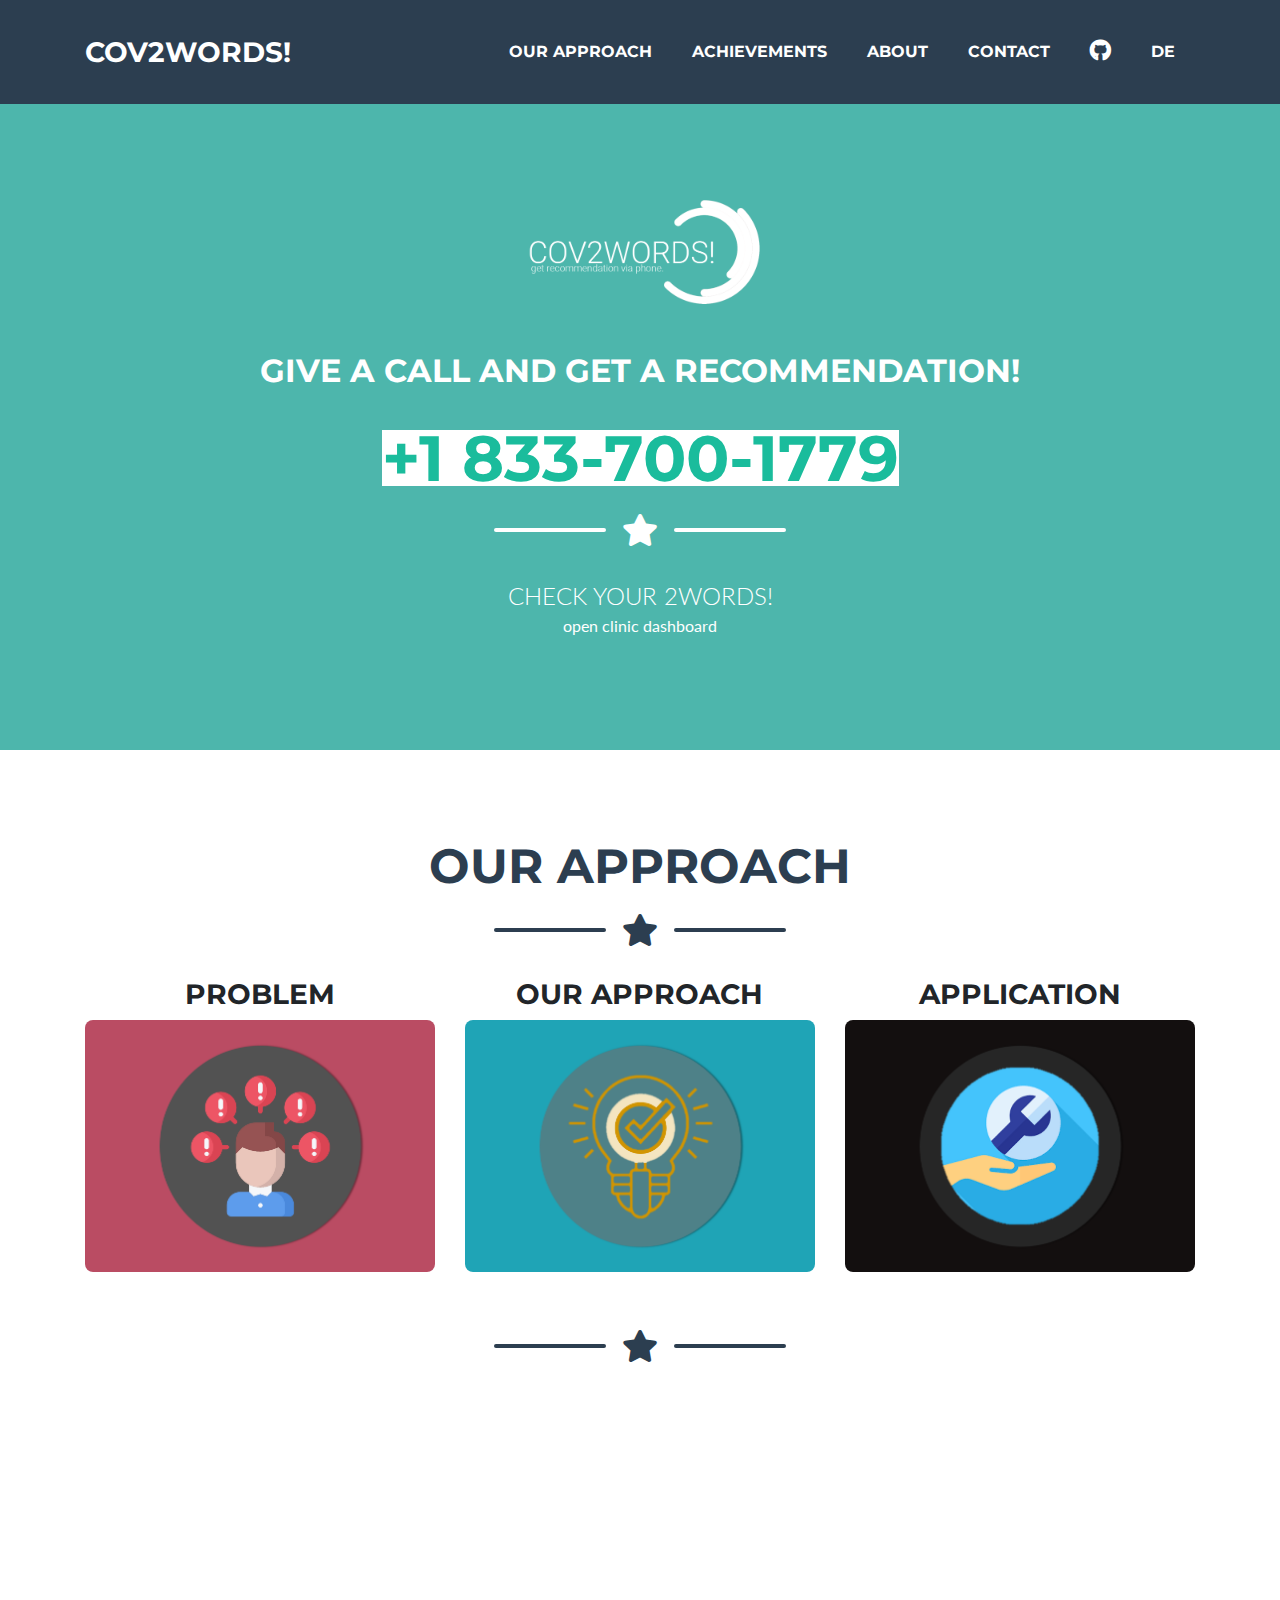
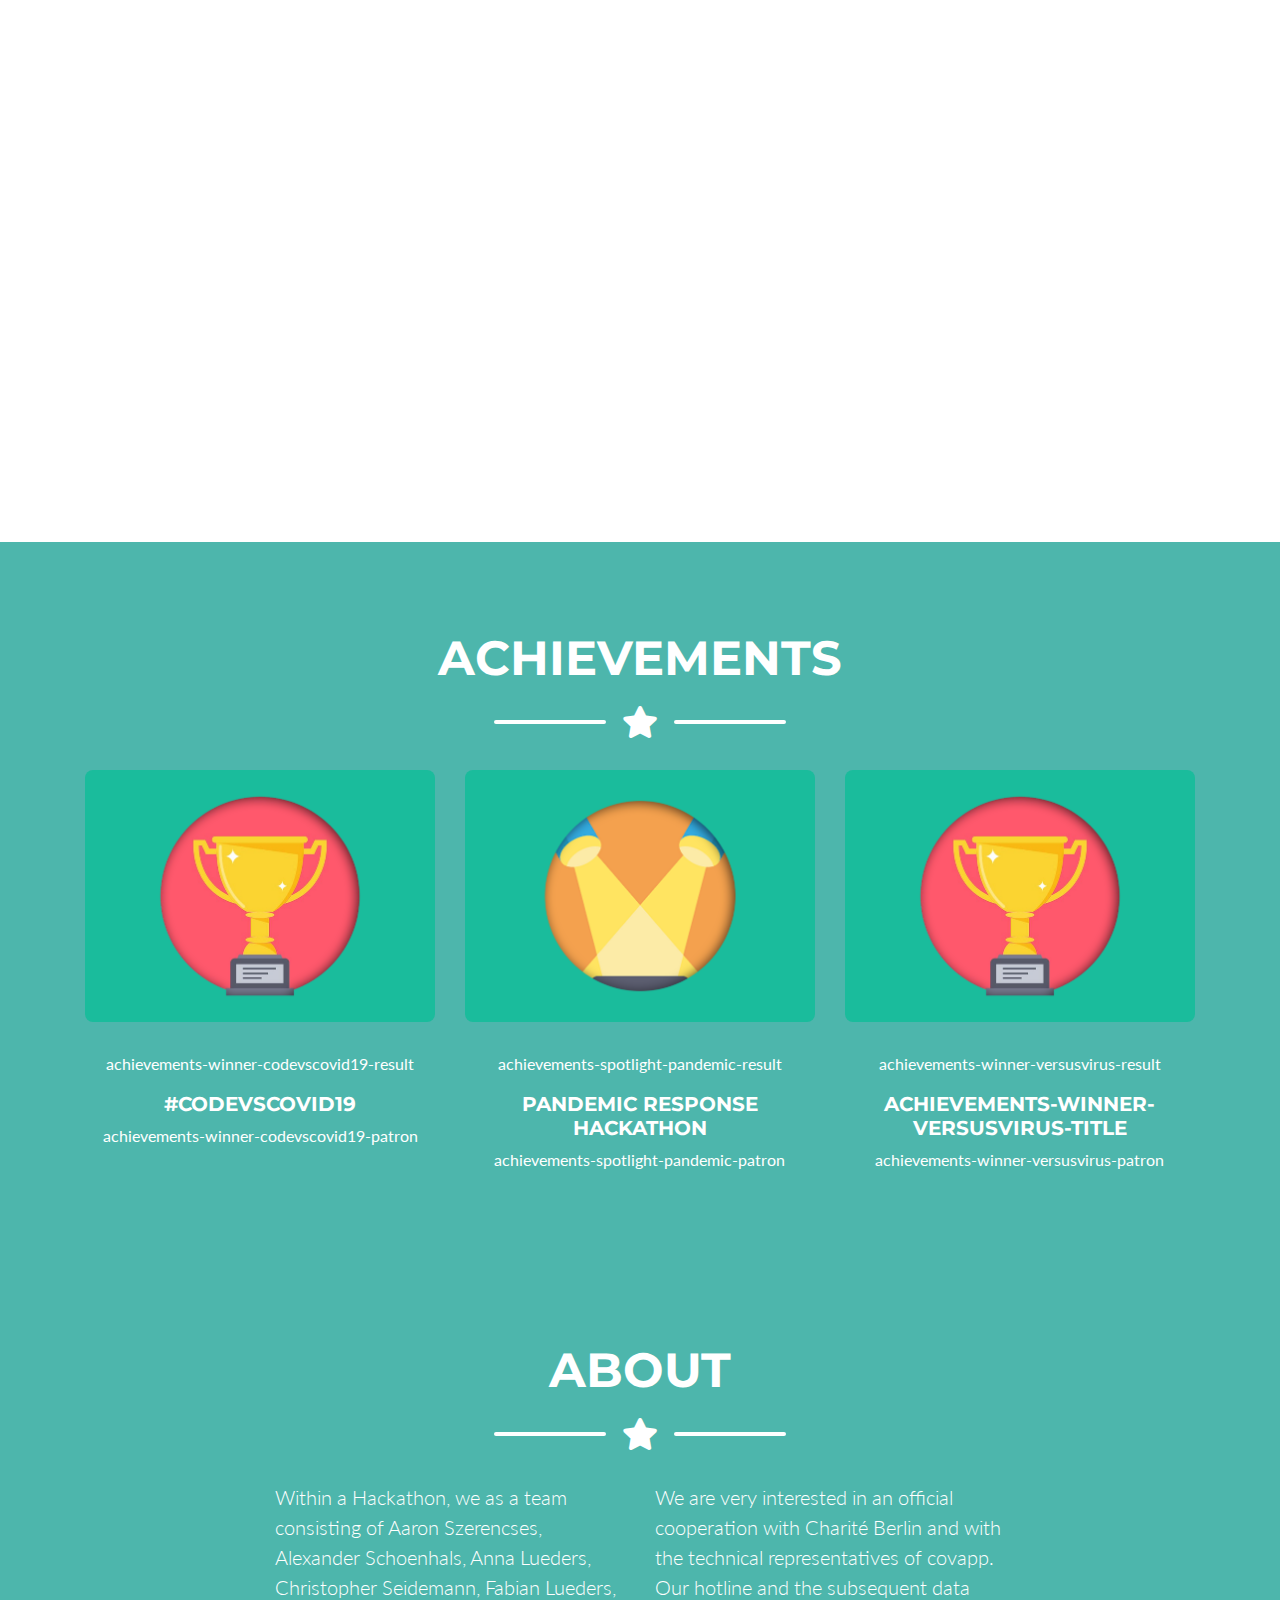
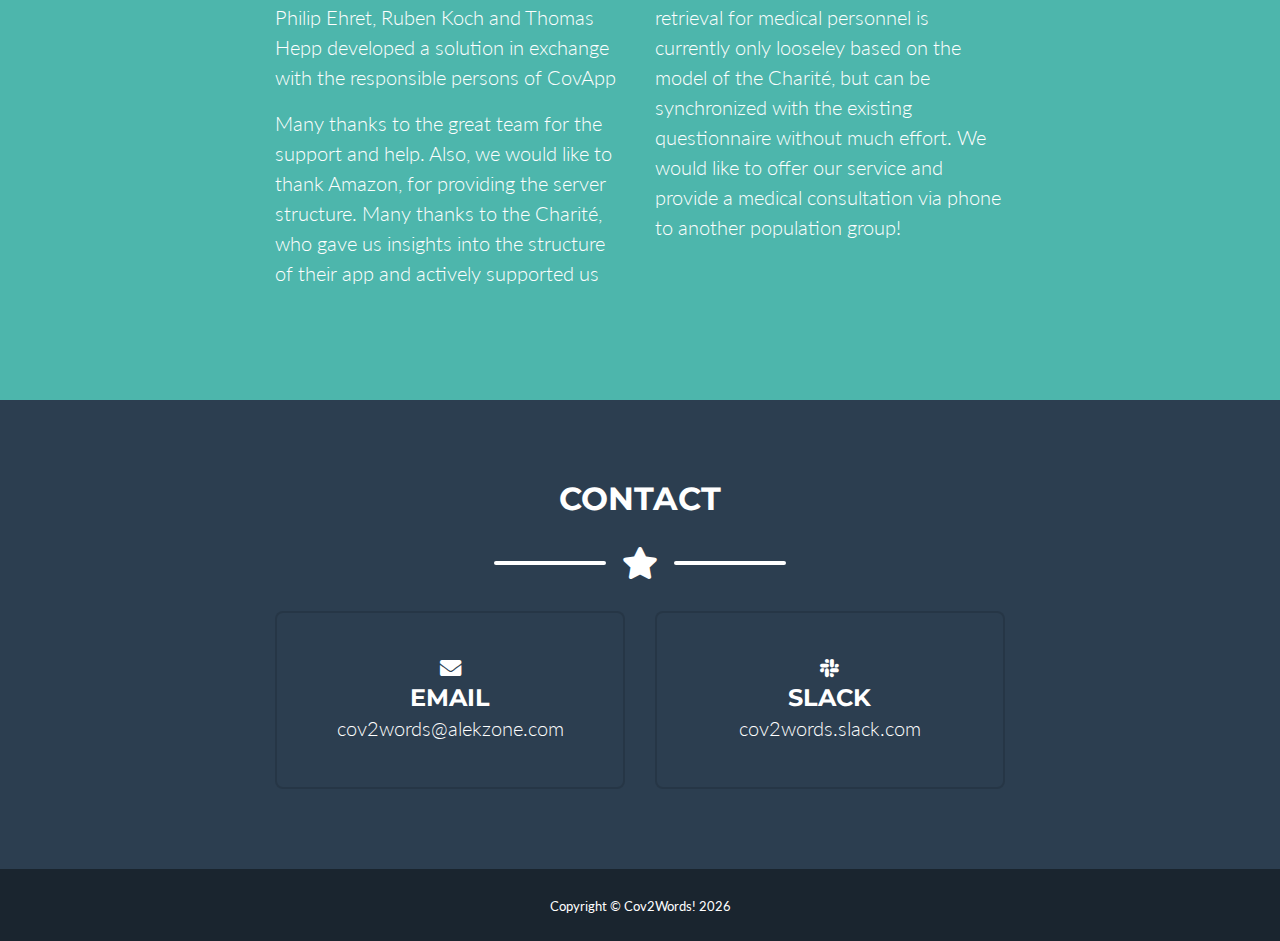
<file: index.html>
<!DOCTYPE html>
<html lang="en">

<head>
  <meta charset="utf-8">
  <meta name="viewport" content="width=device-width, initial-scale=1, shrink-to-fit=no">
  <meta name="description" content="">
  <meta name="author" content="">

  <title data-i18n="title"></title>
  <link rel="shortcut icon" type="image/png" href="favicon.png" />

  <!-- Custom fonts for this theme -->
  <link href="vendor/fontawesome-free/css/all.min.css" rel="stylesheet" type="text/css">
  <link href="css/all.css" rel="stylesheet" type="text/css">
  <link href="https://fonts.googleapis.com/css?family=Montserrat:400,700" rel="stylesheet" type="text/css">
  <link href="https://fonts.googleapis.com/css?family=Lato:400,700,400italic,700italic" rel="stylesheet"
    type="text/css">

  <!-- Theme CSS -->
  <link href="css/freelancer.css" rel="stylesheet">

  <!-- JS -->
  <script src="https://code.jquery.com/jquery-3.4.1.min.js"
    integrity="sha256-CSXorXvZcTkaix6Yvo6HppcZGetbYMGWSFlBw8HfCJo=" crossorigin="anonymous"></script>

  <script>

  </script>

</head>

<body id="page-top">


  <!-- Navigation -->
  <nav class="navbar navbar-expand-lg bg-secondary text-uppercase fixed-top" id="mainNav">
    <div class="container">
      <a class="navbar-brand js-scroll-trigger" href="#page-top" data-i18n="trademark"></a>
      <button class="navbar-toggler navbar-toggler-right text-uppercase font-weight-bold bg-primary text-white rounded"
        type="button" data-toggle="collapse" data-target="#navbarResponsive" aria-controls="navbarResponsive"
        aria-expanded="false" aria-label="Toggle navigation" data-i18n="menu">
        <i class="fas fa-bars"></i>
      </button>
      <div class="collapse navbar-collapse" id="navbarResponsive">
        <ul class="navbar-nav ml-auto">
          <li class="nav-item mx-0 mx-lg-1">
            <a class="nav-link py-3 px-0 px-lg-3 rounded js-scroll-trigger" href="#portfolio"
              data-i18n="our-solution"></a>
          </li>
          <li class="nav-item mx-0 mx-lg-1">
            <a class="nav-link py-3 px-0 px-lg-3 rounded js-scroll-trigger" href="#achievements"
              data-i18n="achievements"></a>
          </li>
          <li class="nav-item mx-0 mx-lg-1">
            <a class="nav-link py-3 px-0 px-lg-3 rounded js-scroll-trigger" href="#about" data-i18n="about"></a>
          </li>
          <li class="nav-item mx-0 mx-lg-1">
            <a class="nav-link py-3 px-0 px-lg-3 rounded js-scroll-trigger" href="#contact" data-i18n="contact"></a>
          </li>
          <li class="nav-item mx-0 mx-lg-1 ">
            <a class="nav-link py-3 px-0 px-lg-3 rounded js-scroll-trigger" target="_blank"
              href="https://github.com/cov2words"> <i class="fab fa-github fa-lg"></i>
              <!-- uses brands style --></a>
          </li>
          <li class="nav-item mx-0 mx-lg-1 " id="language">
            <a class="nav-link py-3 px-0 px-lg-3 js-scroll-trigger" href="#"></a>
          </li>
        </ul>
      </div>
    </div>
  </nav>

  <!-- Masthead -->
  <header class="masthead bg-primary text-white text-center">
    <div class="container d-flex align-items-center flex-column">
      <!-- Masthead Avatar Image -->
      <img class="masthead-avatar mb-5" src="img/icon_c2w_white.png" alt="">


      <!-- Masthead Heading -->
      <h2 class="text-uppercase mb-0" style="padding-bottom:40px;-ms-hyphens: auto;-webkit-hyphens: auto;hyphens: auto;"
        data-i18n="get-recommendation"></h2>

      <h1 class="bg-white masthead-heading text-uppercase mb-0"><a id="phone-number" class="text-primary link-in-header" href="tel:+18772019777"
          data-i18n="phone-number"></a></h1>

      <!-- Icon Divider -->
      <div class="divider-custom divider-light">
        <div class="divider-custom-line"></div>
        <div class="divider-custom-icon">
          <i class="fas fa-star"></i>
        </div>
        <div class="divider-custom-line"></div>
      </div>

      <!-- Masthead Subheading -->
      <p class="masthead-subheading text-uppercase font-weight-light mb-0 "><a id="toggle-qr-code-request"
          class="link-in-header js-scroll-trigger" href="#qr-code-request-area" data-i18n="note-2-words"></a>
        <div class="divider-custom-line"></div><a class="link-in-header js-scroll-trigger" target="_blank"
          href="https://clinic.cov2words.com/" data-i18n="open-clinic-dashboard"></a>
      </p>

    </div>
  </header>



  <!-- Portfolio Section -->
  <section class="page-section portfolio" id="portfolio">
    <div class="container">

      <!-- Portfolio Section Heading -->
      <h2 class="page-section-heading text-center text-uppercase text-secondary mb-0" data-i18n="our-solution"></h2>

      <!-- Icon Divider -->
      <div class="divider-custom">
        <div class="divider-custom-line"></div>
        <div class="divider-custom-icon">
          <i class="fas fa-star"></i>
        </div>
        <div class="divider-custom-line"></div>
      </div>

      <!-- Portfolio Grid Items -->
      <div class="row">

        <!-- Portfolio Item 1 -->
        <div class="col-md-6 col-lg-4">
          <div class="text-center">
            <h3 class="text-uppercase" data-toggle="modal" data-target="#portfolioModal1" data-i18n="problem"></h3>
          </div>
          <div class="portfolio-item mx-auto" data-toggle="modal" data-target="#portfolioModal1">
            <div class="portfolio-item-caption d-flex align-items-center justify-content-center h-100 w-100">
              <div class="portfolio-item-caption-content text-center text-white">
                <h1 data-i18n="more"></h1>
              </div>
            </div>
            <img class="img-fluid" src="img/portfolio/cabin.png" alt="">
          </div>
        </div>

        <!-- Portfolio Item 2 -->
        <div class="col-md-6 col-lg-4">
          <div class="text-center">
            <h3 class="text-uppercase" data-toggle="modal" data-target="#portfolioModal1" data-i18n="our-solution"></h3>
          </div>
          <div class="portfolio-item mx-auto" data-toggle="modal" data-target="#portfolioModal2">
            <div class="portfolio-item-caption d-flex align-items-center justify-content-center h-100 w-100">
              <div class="portfolio-item-caption-content text-center text-white">
                <h1 data-i18n="more"></h1>
              </div>
            </div>
            <img class="img-fluid" src="img/portfolio/cake.png" alt="">
          </div>
        </div>

        <!-- Portfolio Item 3 -->
        <div class="col-md-6 col-lg-4">
          <div class="text-center">
            <h3 class="text-uppercase" data-toggle="modal" data-target="#portfolioModal1" data-i18n="implementation"></h3>
          </div>
          <div class="portfolio-item mx-auto" data-toggle="modal" data-target="#portfolioModal3">
            <div class="portfolio-item-caption d-flex align-items-center justify-content-center h-100 w-100">
              <div class="portfolio-item-caption-content text-center text-white">
                <h1 data-i18n="more"></h1>
              </div>
            </div>
            <img class="img-fluid" src="img/portfolio/circus.png" alt="">
          </div>
        </div>

        <!-- Icon Divider -->
        <div class="divider-custom">
          <div class="divider-custom-line"></div>
          <div class="divider-custom-icon">
            <i class="fas fa-star"></i>
          </div>
          <div class="divider-custom-line"></div>
        </div>

        <div class="embed-responsive embed-responsive-16by9" style="margin-top:40px;">
          <iframe id="youtube-clip" class="embed-responsive-item" src="https://www.youtube.com/embed/dhxdjX0_2Ko" frameborder="0"
            allow="accelerometer; autoplay; encrypted-media; gyroscope; picture-in-picture" allowfullscreen></iframe>
        </div>

      </div>
      <!-- /.row -->

    </div>
  </section>

  <!-- Achievements Section -->
  <section class="page-section portfolio achievements bg-primary" id="achievements">
    <div class="container">

      <h2 class="page-section-heading text-center text-uppercase text-white" data-i18n="achievements"></h2>

      <!-- Icon Divider -->
      <div class="divider-custom divider-light">
        <div class="divider-custom-line"></div>
        <div class="divider-custom-icon">
          <i class="fas fa-star"></i>
        </div>
        <div class="divider-custom-line"></div>
      </div>

      <!-- Portfolio Grid Items -->
      <div class="row justify-content-center">

        <div class="col-md-6 col-lg-4">
          <div class="portfolio-item mx-auto" data-toggle="modal" data-target="#winner1">
            <div class="portfolio-item-caption d-flex align-items-center justify-content-center h-100 w-100">
              <div class="portfolio-item-caption-content text-center text-white">
                <h1 data-i18n="achievements-winner-codevscovid19"></h1>
              </div>
            </div>
            <img class="img-fluid" src="img/achievements/gold_primary.png" alt="">
          </div>
          <div class="text-center text-white">
            <p data-i18n="achievements-winner-codevscovid19-result"></p>
            <h5> <a class="link-in-header text-uppercase" href="https://www.codevscovid19.org/" target="_blank" data-i18n="achievements-winner-codevscovid19-title"></a> </h5>
            <p data-i18n="achievements-winner-codevscovid19-patron"></p>
          </div>
        </div>

        <div class="col-md-6 col-lg-4">
          <div class="portfolio-item mx-auto" data-toggle="modal" data-target="#winner2">
            <div class="portfolio-item-caption d-flex align-items-center justify-content-center h-100 w-100">
              <div class="portfolio-item-caption-content text-center text-white">
                <h1 data-i18n="achievements-spotlight-pandemic"></h1>
              </div>
            </div>
            <img class="img-fluid" src="img/achievements/spotlight_primary.png" alt="">
          </div>
          <div class="text-center text-white">
            <p data-i18n="achievements-spotlight-pandemic-result"></p>
            <h5> <a class="link-in-header text-uppercase" href="https://www.challenge.gov/challenge/pandemic-response-hackathon/" target="_blank" data-i18n="achievements-spotlight-pandemic-title"></a> </h5>
            <p data-i18n="achievements-spotlight-pandemic-patron"></p>
          </div>
        </div>

        <div class="col-md-6 col-lg-4">
          <div class="portfolio-item mx-auto" data-toggle="modal" data-target="#winner3">
            <div class="portfolio-item-caption d-flex align-items-center justify-content-center h-100 w-100">
              <div class="portfolio-item-caption-content text-center text-white">
                <h1 data-i18n="achievements-winner-versusvirus"></h1>
              </div>
            </div>
            <img class="img-fluid" src="img/achievements/gold_primary.png" alt="">
          </div>
          <div class="text-center text-white">
            <p data-i18n="achievements-winner-versusvirus-result"></p>
            <h5> <a class="link-in-header text-uppercase" href="https://www.versusvirus.ch/" target="_blank" data-i18n="achievements-winner-versusvirus-title"></a> </h5>
            <p data-i18n="achievements-winner-versusvirus-patron"></p>
          </div>
        </div>

      </div>
      <!-- /.row -->

    </div>
  </section>


  <!-- Section to request qr-code by word pair -->
  <div id="qr-code-request-area"></div>
  <section class="page-section qr-code-request" id="qr-code-request">
    <div class="container">
      <!-- Portfolio Section Heading -->
      <h2 class="page-section-heading text-center text-uppercase text-secondary mb-0" data-i18n="qr-code-request"></h2>

     <!-- Icon Divider -->
     <div class="divider-custom">
      <div class="divider-custom-line"></div>
      <div class="divider-custom-icon">
        <i class="fas fa-star"></i>
      </div>
      <div class="divider-custom-line"></div>
    </div>
      <div class="card border-none mb-8">
        <div class="card-body ">
          <div class="row justify-content-center align-items-center">
            <div class="col-lg-10 ">
              <div class="card-deck">
                <div class="card border-none text-center">
                  <div class="card-body">
                    <p class="card-text" data-i18n="choose-word-pair"></p>
                    <p class="card-text"><small class="text-muted" data-i18n="keep-in-order"></small></p>
                    <div class="row p-4">
                      <div class="col col-lg-8">
                        <h5 class="card-title" data-i18n="word-1"></h5>
                        <div class="row card-text justify-content-center">
                          <input id="list-1" list="wordlist-1" value=""
                            class="col-lg-10 custom-select custom-select-lg">
                          <datalist id="wordlist-1">
                          </datalist>
                        </div>
                        <div class="divider-custom divider-light"></div>
                        <h5 class="card-title" data-i18n="word-2"></h5>
                        <div class="row card-text justify-content-center">
                          <input id="list-2" list="wordlist-1" value=""
                            class="col-lg-10 custom-select custom-select-lg">
                          <datalist id="wordlist-2">
                          </datalist>
                        </div>
                      </div>
                      <div class="col col-lg-4">
                        <h5 data-i18n="qr-code"></h5>
                        <div id="qr-code">
                          <img id="qr-code-placeholder" class="card-img-top mx-auto" src="/img/qrcode.png"
                            alt="Card image cap">
                        </div>
                      </div>
                    </div>
                  </div>
                </div>
              </div>
            </div>
          </div>
        </div>
      </div>
    </div>
  </section>

  <!-- About Section -->
  <section class="page-section bg-primary text-white mb-0" id="about">
    <div class="container">

      <!-- About Section Heading -->
      <h2 class="page-section-heading text-center text-uppercase text-white" data-i18n="about"></h2>

      <!-- Icon Divider -->
      <div class="divider-custom divider-light">
        <div class="divider-custom-line"></div>
        <div class="divider-custom-icon">
          <i class="fas fa-star"></i>
        </div>
        <div class="divider-custom-line"></div>
      </div>

      <!-- About Section Content -->
      <div class="row">
        <div class="col-lg-4 ml-auto">
          <p class="lead" data-i18n="about-details"></p>
          <p class="lead" data-i18n="about-acknowledgment"></p>

        </div>
        <div class="col-lg-4 mr-auto">
          <p class="lead" data-i18n="about-future-work"></p>
        </div>
      </div>


    </div>
  </section>


  <!-- Footer -->
  <footer class="footer text-center " id="contact">
    <div class="container">
      <h2 class="page-section-heading text-center text-uppercase text-white" data-i18n="contact"></h2>

      <!-- Icon Divider -->
      <div class="divider-custom divider-light">
        <div class="divider-custom-line"></div>
        <div class="divider-custom-icon">
          <i class="fas fa-star"></i>
        </div>
        <div class="divider-custom-line"></div>
      </div>
      <div class="row justify-content-center">

        <div class="col-md-4 mb-3 mb-md-0">
          <div class="card py-4 h-100 bg-secondary border-none">
            <div class="card-body text-center ">
              <i class="fas fa-envelope fa-lg text-white mb-2"></i>
              <h4 class="text-uppercase text-white m-0" data-i18n="email"></h4>
              <div class="text-black-50 lead">
                <a class="link-in-header" href="mailto:mail@cov2words.com" data-i18n="contact-email"></a>
              </div>
            </div>
          </div>
        </div>

        <div class="col-md-4 mb-3 mb-md-0">
          <div class="card py-4 h-100 bg-secondary border-none">
            <div class="card-body text-center">
              <i class="fab fa-slack fa-lg text-white mb-2"></i>
              <h4 class="text-uppercase text-white m-0" data-i18n="slack"></h4>
              <div class="text-black-50 lead"><a class="link-in-header" href="https://cov2words.slack.com"
                  data-i18n="contact-slack"></a></div>
            </div>
          </div>
        </div>
      </div>
    </div>
  </footer>

  <!-- Copyright Section -->
  <section class="copyright py-4 text-center text-white">
    <div class="container">
      <small data-i18n="copyright"></small><small> &copy; </small><small data-i18n="trademark"></small><small>
        <script>document.write(new Date().getFullYear())</script></small>
    </div>
  </section>

  <!-- Scroll to Top Button (Only visible on small and extra-small screen sizes) -->
  <div class="scroll-to-top d-lg-none position-fixed ">
    <a class="js-scroll-trigger d-block text-center text-white rounded" href="#page-top">
      <i class="fa fa-chevron-up"></i>
    </a>
  </div>

  <!-- Portfolio Modals -->

  <!-- Portfolio Modal 1 -->
  <div class="portfolio-modal modal fade" id="portfolioModal1" tabindex="-1" role="dialog"
    aria-labelledby="portfolioModal1Label" aria-hidden="true">
    <div class="modal-dialog modal-xl" role="document">
      <div class="modal-content">
        <button type="button" class="close" data-dismiss="modal" aria-label="Close">
          <span aria-hidden="true">
            <i class="fas fa-times"></i>
          </span>
        </button>
        <div class="modal-body text-center">
          <div class="container">
            <div class="row justify-content-center">
              <div class="col-lg-8">
                <!-- Portfolio Modal - Title -->
                <h2 class="portfolio-modal-title text-secondary text-uppercase mb-0" data-i18n="problem"></h2>
                <!-- Icon Divider -->
                <div class="divider-custom">
                  <div class="divider-custom-line"></div>
                  <div class="divider-custom-icon">
                    <i class="fas fa-star"></i>
                  </div>
                  <div class="divider-custom-line"></div>
                </div>

                <!-- Portfolio Modal - Text -->
                <p class="mb-5" data-i18n="problem-paragraph-1"></p>
                <p class="mb-5" data-i18n="problem-paragraph-2"></p>
                <p class="mb-5" data-i18n="problem-paragraph-3"></p>
                <p class="mb-5" data-i18n="problem-paragraph-4"></p>
                <button class="btn btn-primary" href="#" data-dismiss="modal" data-i18n="close">
                  <i class="fas fa-times fa-fw"></i>

                </button>
              </div>
            </div>
          </div>
        </div>
      </div>
    </div>
  </div>

  <!-- Portfolio Modal 2 -->
  <div class="portfolio-modal modal fade" id="portfolioModal2" tabindex="-1" role="dialog"
    aria-labelledby="portfolioModal2Label" aria-hidden="true">
    <div class="modal-dialog modal-xl" role="document">
      <div class="modal-content">
        <button type="button" class="close" data-dismiss="modal" aria-label="Close">
          <span aria-hidden="true">
            <i class="fas fa-times"></i>
          </span>
        </button>
        <div class="modal-body text-center">
          <div class="container">
            <div class="row justify-content-center">
              <div class="col-lg-8">
                <!-- Portfolio Modal - Title -->
                <h2 class="portfolio-modal-title text-secondary text-uppercase mb-0" data-i18n="solution"></h2>
                <!-- Icon Divider -->
                <div class="divider-custom">
                  <div class="divider-custom-line"></div>
                  <div class="divider-custom-icon">
                    <i class="fas fa-star"></i>
                  </div>
                  <div class="divider-custom-line"></div>
                </div>

                <!-- Portfolio Modal - Text -->
                <p class="mb-5" data-i18n="solution-paragraph-1"></p>
                <p class="mb-5" data-i18n="solution-paragraph-2"></p>
                <p class="mb-5" data-i18n="solution-paragraph-3"></p>
                <button class="btn btn-primary" href="#" data-dismiss="modal" data-i18n="close">
                  <i class="fas fa-times fa-fw"></i>
                </button>
              </div>
            </div>
          </div>
        </div>
      </div>
    </div>
  </div>

  <!-- Portfolio Modal 3 -->
  <div class="portfolio-modal modal fade" id="portfolioModal3" tabindex="-1" role="dialog"
    aria-labelledby="portfolioModal3Label" aria-hidden="true">
    <div class="modal-dialog modal-xl" role="document">
      <div class="modal-content">
        <button type="button" class="close" data-dismiss="modal" aria-label="Close">
          <span aria-hidden="true">
            <i class="fas fa-times"></i>
          </span>
        </button>
        <div class="modal-body text-center">
          <div class="container">
            <div class="row justify-content-center">
              <div class="col-lg-8">
                <!-- Portfolio Modal - Title -->
                <h2 class="portfolio-modal-title text-secondary text-uppercase mb-0" data-i18n="implementation"></h2>
                <!-- Icon Divider -->
                <div class="divider-custom">
                  <div class="divider-custom-line"></div>
                  <div class="divider-custom-icon">
                    <i class="fas fa-star"></i>
                  </div>
                  <div class="divider-custom-line"></div>
                </div>
                <!-- Portfolio Modal - Text -->
                <p class="mb-5" data-i18n="implementation-paragraph-1"></p>
                <p class="mb-5" data-i18n="implementation-paragraph-2"></p>
                <p class="mb-5" data-i18n="implementation-paragraph-3"></p>
                <button class="btn btn-primary" href="#" data-dismiss="modal" data-i18n="close">
                  <i class="fas fa-times fa-fw"></i>
                </button>
              </div>
            </div>
          </div>
        </div>
      </div>
    </div>
  </div>



  <!-- Gold Winner -->
  <div class="portfolio-modal modal fade" id="winner1" tabindex="-1" role="dialog"
    aria-labelledby="winner1" aria-hidden="true">
    <div class="modal-dialog modal-xl" role="document">
      <div class="modal-content">
        <button type="button" class="close" data-dismiss="modal" aria-label="Close">
          <span aria-hidden="true">
            <i class="fas fa-times"></i>
          </span>
        </button>
        <div class="modal-body text-center">
          <div class="container">
            <div class="row justify-content-center">
              <div class="col-lg-8">
                <!-- Portfolio Modal - Title -->
                <h2 class="portfolio-modal-title text-secondary text-uppercase mb-0" data-i18n="achievements-winner-codevscovid19-title"></h2>
                <!-- Icon Divider -->
                <div class="divider-custom">
                  <div class="divider-custom-line"></div>
                  <div class="divider-custom-icon">
                    <i class="fas fa-star"></i>
                  </div>
                  <div class="divider-custom-line"></div>
                </div>
                <!-- Portfolio Modal - Text -->
                <p class="mb-5" data-i18n="achievements-winner-codevscovid19-description"></p>
                <button class="btn btn-primary" href="#" data-dismiss="modal" data-i18n="close">
                  <i class="fas fa-times fa-fw"></i>
                </button>
              </div>
            </div>
          </div>
        </div>
      </div>
    </div>
  </div>

  
  <!-- Spotlight Winner -->
  <div class="portfolio-modal modal fade" id="winner2" tabindex="-1" role="dialog"
    aria-labelledby="winner2" aria-hidden="true">
    <div class="modal-dialog modal-xl" role="document">
      <div class="modal-content">
        <button type="button" class="close" data-dismiss="modal" aria-label="Close">
          <span aria-hidden="true">
            <i class="fas fa-times"></i>
          </span>
        </button>
        <div class="modal-body text-center">
          <div class="container">
            <div class="row justify-content-center">
              <div class="col-lg-8">
                <!-- Portfolio Modal - Title -->
                <h2 class="portfolio-modal-title text-secondary text-uppercase mb-0" data-i18n="achievements-spotlight-pandemic-title"></h2>
                <!-- Icon Divider -->
                <div class="divider-custom">
                  <div class="divider-custom-line"></div>
                  <div class="divider-custom-icon">
                    <i class="fas fa-star"></i>
                  </div>
                  <div class="divider-custom-line"></div>
                </div>
                <!-- Portfolio Modal - Text -->
                <p class="mb-5" data-i18n="achievements-spotlight-pandemic-description"></p>
                <button class="btn btn-primary" href="#" data-dismiss="modal" data-i18n="close">
                  <i class="fas fa-times fa-fw"></i>
                </button>
              </div>
            </div>
          </div>
        </div>
      </div>
    </div>
  </div>


  <!-- Hackathon Winner -->
  <div class="portfolio-modal modal fade" id="winner3" tabindex="-1" role="dialog"
    aria-labelledby="winner3" aria-hidden="true">
    <div class="modal-dialog modal-xl" role="document">
      <div class="modal-content">
        <button type="button" class="close" data-dismiss="modal" aria-label="Close">
          <span aria-hidden="true">
            <i class="fas fa-times"></i>
          </span>
        </button>
        <div class="modal-body text-center">
          <div class="container">
            <div class="row justify-content-center">
              <div class="col-lg-8">
                <!-- Portfolio Modal - Title -->
                <h2 class="portfolio-modal-title text-secondary text-uppercase mb-0" data-i18n="achievements-winner-versusvirus-title"></h2>
                <!-- Icon Divider -->
                <div class="divider-custom">
                  <div class="divider-custom-line"></div>
                  <div class="divider-custom-icon">
                    <i class="fas fa-star"></i>
                  </div>
                  <div class="divider-custom-line"></div>
                </div>
                <!-- Portfolio Modal - Text -->
                <p class="mb-5" data-i18n="achievements-winner-versusvirus-description"></p>
                <button class="btn btn-primary" href="#" data-dismiss="modal" data-i18n="close">
                  <i class="fas fa-times fa-fw"></i>
                </button>
              </div>
            </div>
          </div>
        </div>
      </div>
    </div>
  </div>



  <!-- Bootstrap core JavaScript -->
  <script src="vendor/jquery/jquery.min.js"></script>
  <script src="vendor/bootstrap/js/bootstrap.bundle.min.js"></script>

  <!-- Plugin JavaScript -->
  <script src="vendor/jquery-easing/jquery.easing.min.js"></script>

  <!-- Custom scripts for this template -->
  <script src="js/freelancer.js"></script>
  <script type="text/javascript" src="js/jquery.qrcode.min.js"></script>

  <!-- i18n -->
  <script src="jquery.i18n/CLDRPluralRuleParser.js"></script>
  <script src="jquery.i18n/jquery.i18n.js"></script>
  <script src="jquery.i18n/jquery.i18n.messagestore.js"></script>
  <script src="jquery.i18n/jquery.i18n.fallbacks.js"></script>
  <script src="jquery.i18n/jquery.i18n.language.js"></script>
  <script src="jquery.i18n/jquery.i18n.parser.js"></script>
  <script src="jquery.i18n/jquery.i18n.emitter.js"></script>
  <script src="jquery.i18n/jquery.i18n.emitter.bidi.js"></script>

</body>

</html>
</file>
